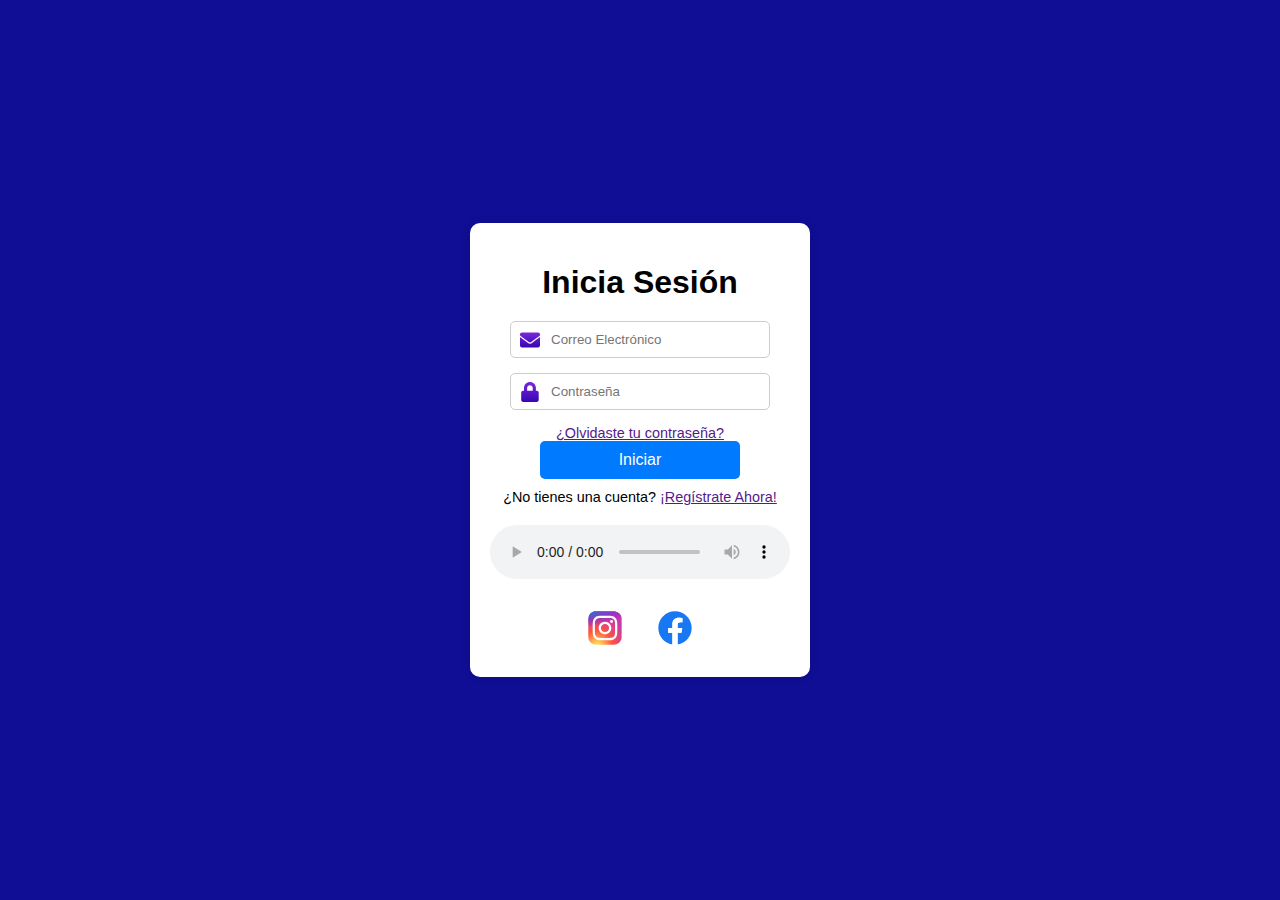
<file: index.html>
<!DOCTYPE html>
<html lang="en">
<head>
    <meta charset="UTF-8">
    <meta name="viewport" content="width=device-width, initial-scale=1.0">
    <title>Login</title>
    <link rel="stylesheet" href="loginstyle.css">
</head>
<body>
    <div class="formulario">
        <h1>Inicia Sesión</h1>
        <form method="post">
            <div class="correo">
                <input type="email" placeholder="Correo Electrónico" required>
                <img src="imagenes/email.svg" class="correoimg">
            </div>
            <div class="contraseña">
                <input type="password" placeholder="Contraseña" required>
                <img src="imagenes/password.svg" class="passimg">
            </div>
            <div class="recordar"><a href="">¿Olvidaste tu contraseña?</a></div>
            <a href="tablas.html" class="button">Iniciar</a>
            <div class="registro">
                ¿No tienes una cuenta? <a href="">¡Regístrate Ahora!</a>
            </div>
        </form>
        <div>
            <audio src="https://vgmsite.com/soundtracks/mario-strikers-charged-gamerip/onftnrey/40.%20Pause%20Menu.mp3" controls autoplay>
                <source>
            </audio>  
        </div>
        <div class="social-icons">
            <a href="https://www.instagram.com/psmcaracasoficial/?hl=es"><img src="imagenes/Instagram.svg" alt="Instagram" class="insta"></a>
            <a href="https://www.facebook.com/PSMCaracas/?locale=es_LA"><img src="imagenes/Facebook.svg" alt="Facebook" class="face"></a>
        </div>
    </div>
</body>
</html>
</file>
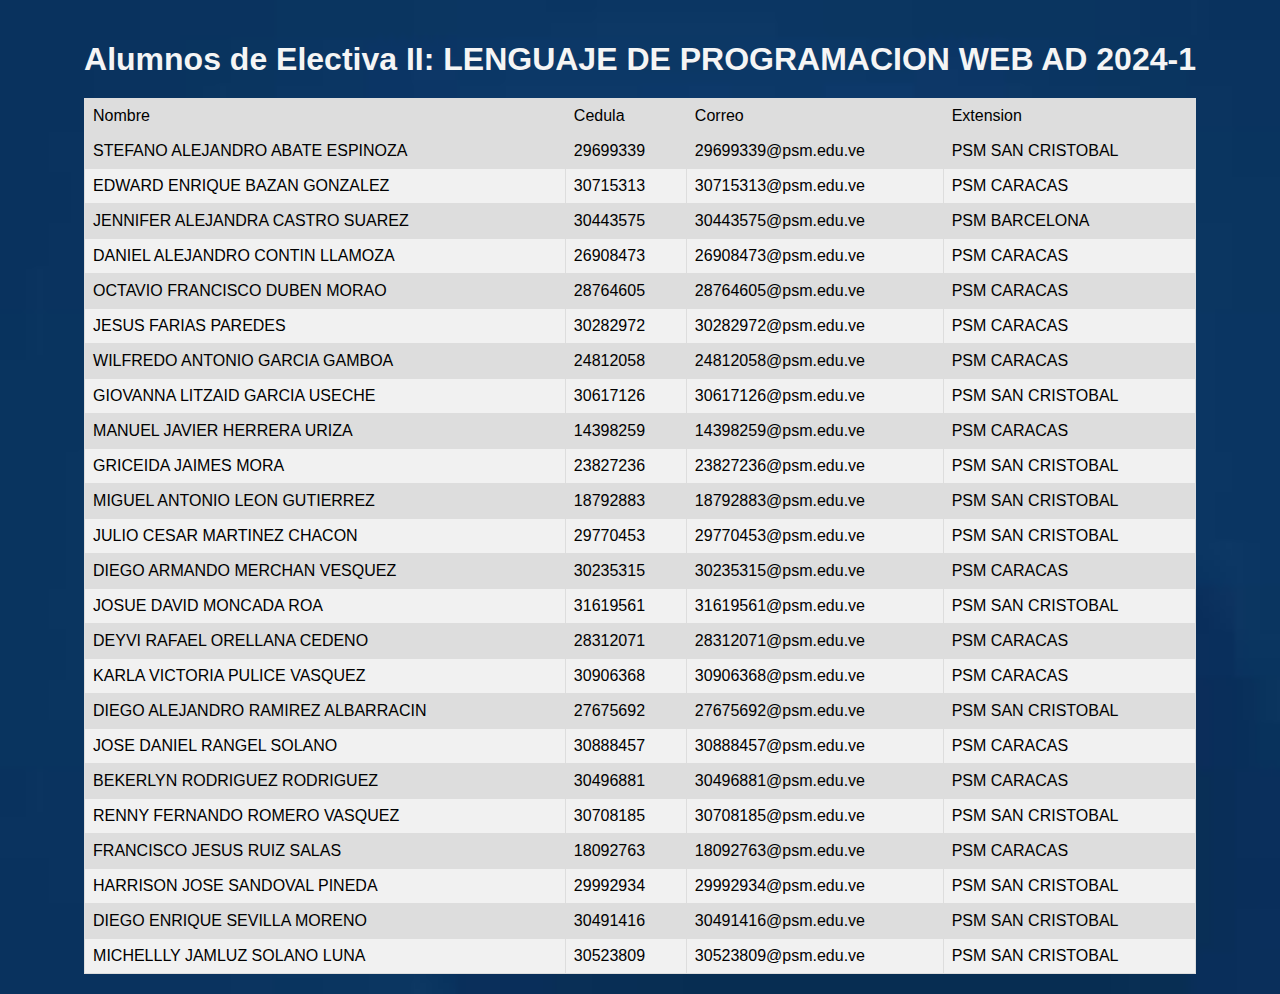
<file: tablas.html>
<!DOCTYPE html>
<html lang="en">
<head>
    <meta charset="UTF-8">
    <meta name="viewport" content="width=device-width, initial-scale=1.0">
    <title>Tabla Programación Web</title>
    <link rel="stylesheet" href="tablasstyle.css">
</head>
<body>
    <div class="container">
        <div><h1>Alumnos de Electiva II: LENGUAJE DE PROGRAMACION WEB AD 2024-1</h1></div>
        <table>
            <thead> 
                <tr>
                    <td scope="row">Nombre</td>
                    <td>Cedula</td>
                    <td>Correo</td>
                    <td>Extension</td>
                </tr>
            </thead>
            <tbody>
                <tr>
                    <td>STEFANO ALEJANDRO ABATE ESPINOZA</td>
                    <td>29699339</td>
                    <td>29699339@psm.edu.ve</td>
                    <td>PSM SAN CRISTOBAL</td>
                </tr>
                <tr>
                    <td>EDWARD ENRIQUE BAZAN GONZALEZ</td>
                    <td>30715313</td>
                    <td>30715313@psm.edu.ve</td>
                    <td>PSM CARACAS</td>
                </tr>
                <tr>
                    <td>JENNIFER ALEJANDRA CASTRO SUAREZ</td>
                    <td>30443575</td>
                    <td>30443575@psm.edu.ve</td>
                    <td>PSM BARCELONA</td>
                </tr>
                <tr>
                    <td>DANIEL ALEJANDRO CONTIN LLAMOZA</td>
                    <td>26908473</td>
                    <td>26908473@psm.edu.ve</td>
                    <td>PSM CARACAS</td>
                </tr>
                <tr>
                    <td>OCTAVIO FRANCISCO DUBEN MORAO</td>
                    <td>28764605</td>
                    <td>28764605@psm.edu.ve</td>
                    <td>PSM CARACAS</td>
                </tr>
                <tr>
                    <td>JESUS FARIAS PAREDES</td>
                    <td>30282972</td>
                    <td>30282972@psm.edu.ve</td>
                    <td>PSM CARACAS</td>
                </tr>
                <tr>
                    <td>WILFREDO ANTONIO GARCIA GAMBOA</td>
                    <td>24812058</td>
                    <td>24812058@psm.edu.ve</td>
                    <td>PSM CARACAS</td>
                </tr>
                <tr>
                    <td>GIOVANNA LITZAID GARCIA USECHE</td>
                    <td>30617126</td>
                    <td>30617126@psm.edu.ve</td>
                    <td>PSM SAN CRISTOBAL</td>
                </tr>
                <tr>
                    <td>MANUEL JAVIER HERRERA URIZA</td>
                    <td>14398259</td>
                    <td>14398259@psm.edu.ve</td>
                    <td>PSM CARACAS</td>
                </tr>
                <tr>
                    <td>GRICEIDA JAIMES MORA</td>
                    <td>23827236</td>
                    <td>23827236@psm.edu.ve</td>
                    <td>PSM SAN CRISTOBAL</td>
                </tr>
                <tr>
                    <td>MIGUEL ANTONIO LEON GUTIERREZ</td>
                    <td>18792883</td>
                    <td>18792883@psm.edu.ve</td>
                    <td>PSM SAN CRISTOBAL</td>
                </tr>
                <tr>
                    <td>JULIO CESAR MARTINEZ CHACON</td>
                    <td>29770453</td>
                    <td>29770453@psm.edu.ve</td>
                    <td>PSM SAN CRISTOBAL</td>
                </tr>
                <tr>
                    <td>DIEGO ARMANDO MERCHAN VESQUEZ</td>
                    <td>30235315</td>
                    <td>30235315@psm.edu.ve</td>
                    <td>PSM CARACAS</td>
                </tr>
                <tr>
                    <td>JOSUE DAVID MONCADA ROA</td>
                    <td>31619561</td>
                    <td>31619561@psm.edu.ve</td>
                    <td>PSM SAN CRISTOBAL</td>
                </tr>
                <tr>
                    <td>DEYVI RAFAEL ORELLANA CEDENO</td>
                    <td>28312071</td>
                    <td>28312071@psm.edu.ve</td>
                    <td>PSM CARACAS</td>
                </tr>
                <tr>
                    <td>KARLA VICTORIA PULICE VASQUEZ</td>
                    <td>30906368</td>
                    <td>30906368@psm.edu.ve</td>
                    <td>PSM CARACAS</td>
                </tr>
                <tr>
                    <td>DIEGO ALEJANDRO RAMIREZ ALBARRACIN</td>
                    <td>27675692</td>
                    <td>27675692@psm.edu.ve</td>
                    <td>PSM SAN CRISTOBAL</td>
                </tr>
                <tr>
                    <td>JOSE DANIEL RANGEL SOLANO</td>
                    <td>30888457</td>
                    <td>30888457@psm.edu.ve</td>
                    <td>PSM CARACAS</td>
                </tr>
                <tr>
                    <td>BEKERLYN RODRIGUEZ RODRIGUEZ</td>
                    <td>30496881</td>
                    <td>30496881@psm.edu.ve</td>
                    <td>PSM CARACAS</td>
                </tr>
                <tr>
                    <td>RENNY FERNANDO ROMERO VASQUEZ</td>
                    <td>30708185</td>
                    <td>30708185@psm.edu.ve</td>
                    <td>PSM SAN CRISTOBAL</td>
                </tr>
                <tr>
                    <td>FRANCISCO JESUS RUIZ SALAS</td>
                    <td>18092763</td>
                    <td>18092763@psm.edu.ve</td>
                    <td>PSM CARACAS</td>
                </tr>
                <tr>
                    <td>HARRISON JOSE SANDOVAL PINEDA</td>
                    <td>29992934</td>
                    <td>29992934@psm.edu.ve</td>
                    <td>PSM SAN CRISTOBAL</td>
                </tr>
                <tr>
                    <td>DIEGO ENRIQUE SEVILLA MORENO</td>
                    <td>30491416</td>
                    <td>30491416@psm.edu.ve</td>
                    <td>PSM SAN CRISTOBAL</td>
                </tr>
                <tr>
                    <td>MICHELLLY JAMLUZ SOLANO LUNA</td>
                    <td>30523809</td>
                    <td>30523809@psm.edu.ve</td>
                    <td>PSM SAN CRISTOBAL</td>
                </tr>
            </tbody>
        </table>
    </div>
    
</div>
</body>
</html>
</file>
<file: loginstyle.css>
body {
    font-family: Arial, sans-serif;
    display: flex;
    justify-content: center;
    align-items: center;
    height: 100vh;
    margin: 0;
    background-color: #100e94;
}

.formulario {
    background-color: white;
    padding: 20px;
    border-radius: 10px;
    box-shadow: 0 0 10px rgba(0, 0, 0, 0.1);
    width: 300px;
    text-align: center;
}

h1 {
    margin-bottom: 20px;
}

.correo, .contraseña {
    position: relative;
    margin-bottom: 15px;
}

input[type="email"], input[type="password"] {
    width: calc(100% - 40px);
    padding: 10px;
    padding-left: 40px;
    border: 1px solid #ccc;
    border-radius: 5px;
    box-sizing: border-box;
}

img.correoimg, img.passimg {
    position: absolute;
    left: 30px;
    top: 50%;
    transform: translateY(-50%);
    width: 20px;
    height: 20px;
}

.recordar, .registro {
    margin-top: 10px;
    font-size: 0.9em;
}

.button {
    display: inline-block;
    width: 60%;
    padding: 10px;
    background-color: #007bff;
    color: white;
    border: none;
    border-radius: 5px;
    text-align: center;
    text-decoration: none;
    font-size: 1em;
    cursor: pointer;
    transition: background-color 0.3s ease;
}

.button:hover {
    background-color: #0056b3;
}

audio {
    margin-top: 20px;
    width: 100%;
}

.social-icons {
    display: flex;
    justify-content: center;
    gap: 20px;
    margin-top: 20px;
}

.social-icons a img {
    width: 50px;
    height: 50px;
}
</file>
<file: tablasstyle.css>
body {
    background:url(imagenes/fondotablas.jfif) no-repeat;
background-size: cover;
background-position: center;
    font-family: Arial, sans-serif;
    margin: 20px;
    display: flex;
    flex-direction: column;
    align-items: center;
}

h1 {
    margin-bottom: 20px;
}

.table-container {
    width: 100%;
    max-width: 800px;
    overflow-x: auto;
}

table {
    width: 100%;
    border-collapse: collapse;
    background-color: #ddd;
}

th, td {
    border: 1px solid #ddd;
    padding: 8px;
    text-align: left;
}

th {
    background-color: #f2f2f2;
    color: #333;
}

tr:nth-child(even) {
    background-color: #f1f1f1;
}

tr:hover {
    background-color: #97b9f8;
    font-weight: 600;
}

caption {
    caption-side: top;
    font-size: 1.5em;
    margin-bottom: 10px;
    font-weight: bold;
}

@media (max-width: 650px) {
    table, thead, tbody, th, td, tr {
        display: block;
    }

    thead tr {
        position: absolute;
        top: -9999px;
        left: -9999px;
    }

    tr {
        border: 1px solid #ccc;
        margin-bottom: 10px;
    }

    td {
        border: none;
        border-bottom: 1px solid #ddd;
        position: relative;
        padding-left: 50%;
        text-align: right;
    }
}
h1{
    color: whitesmoke;
}
</file>
